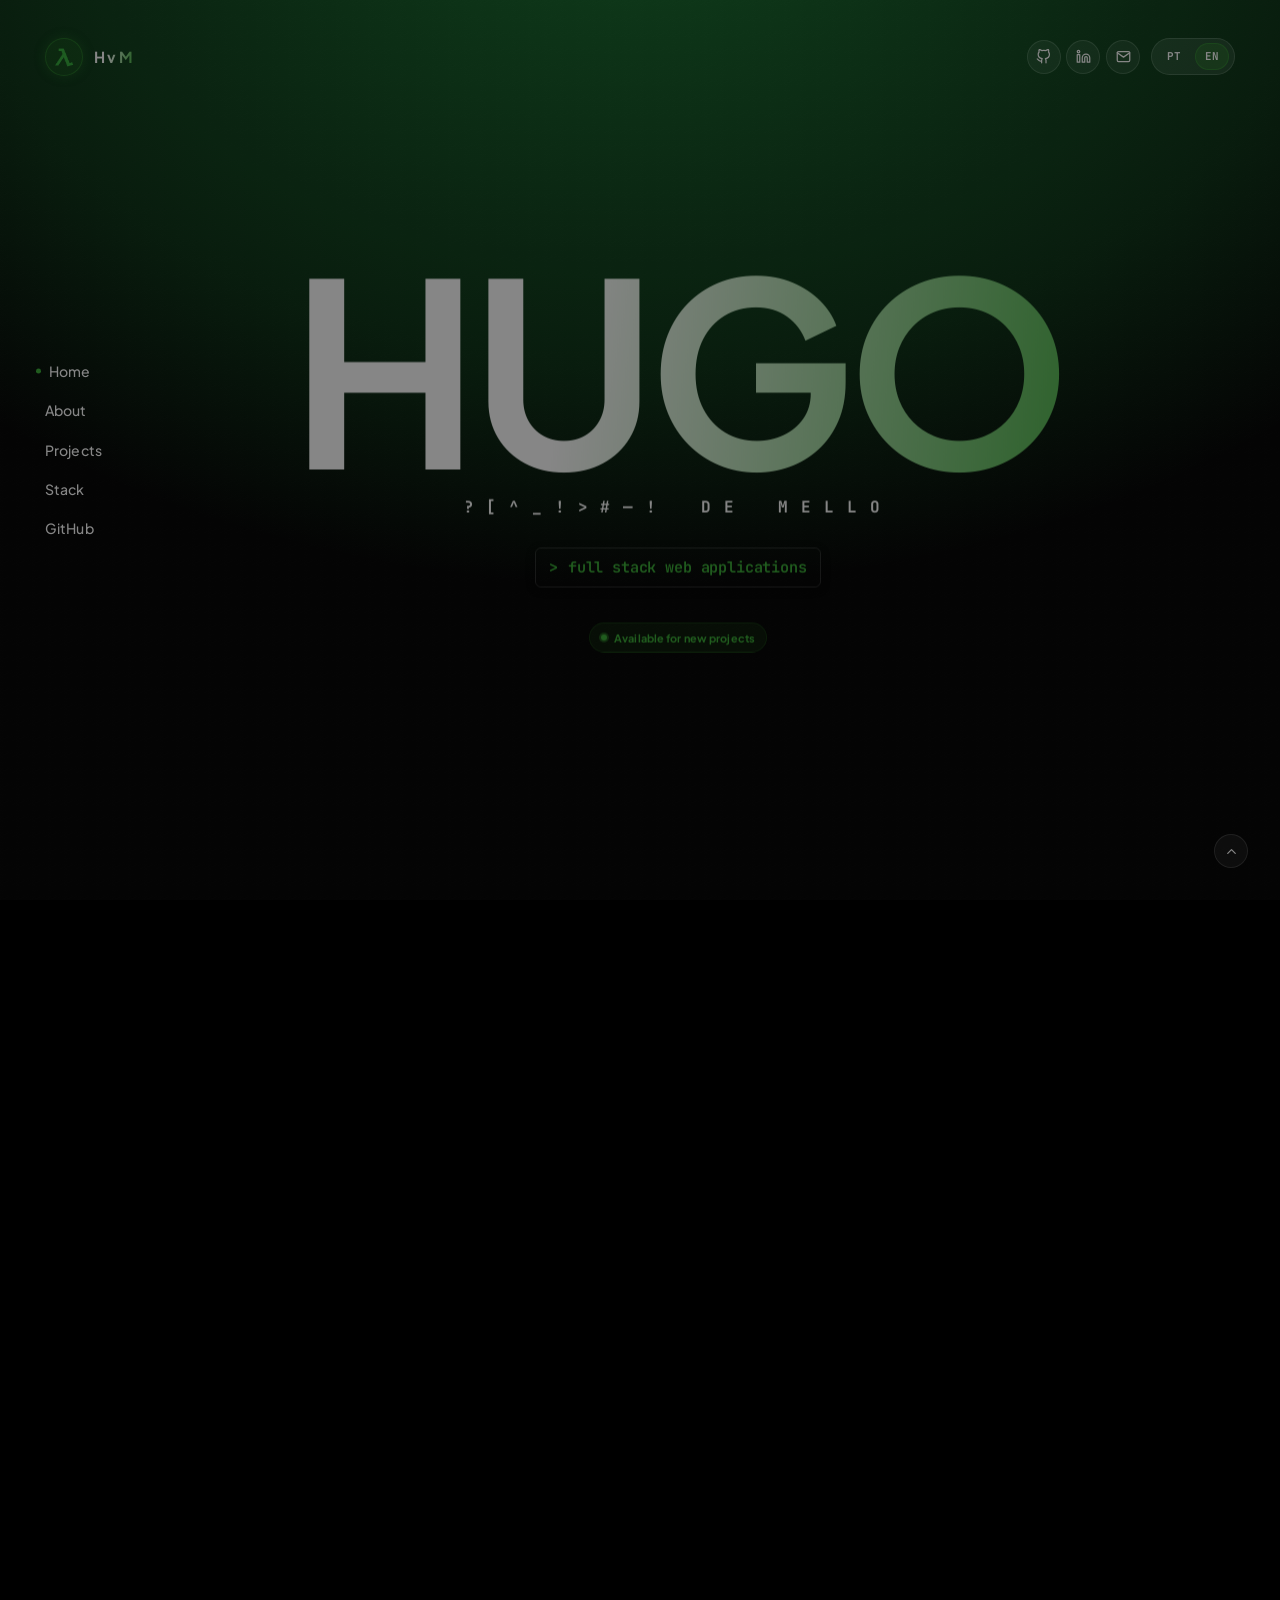
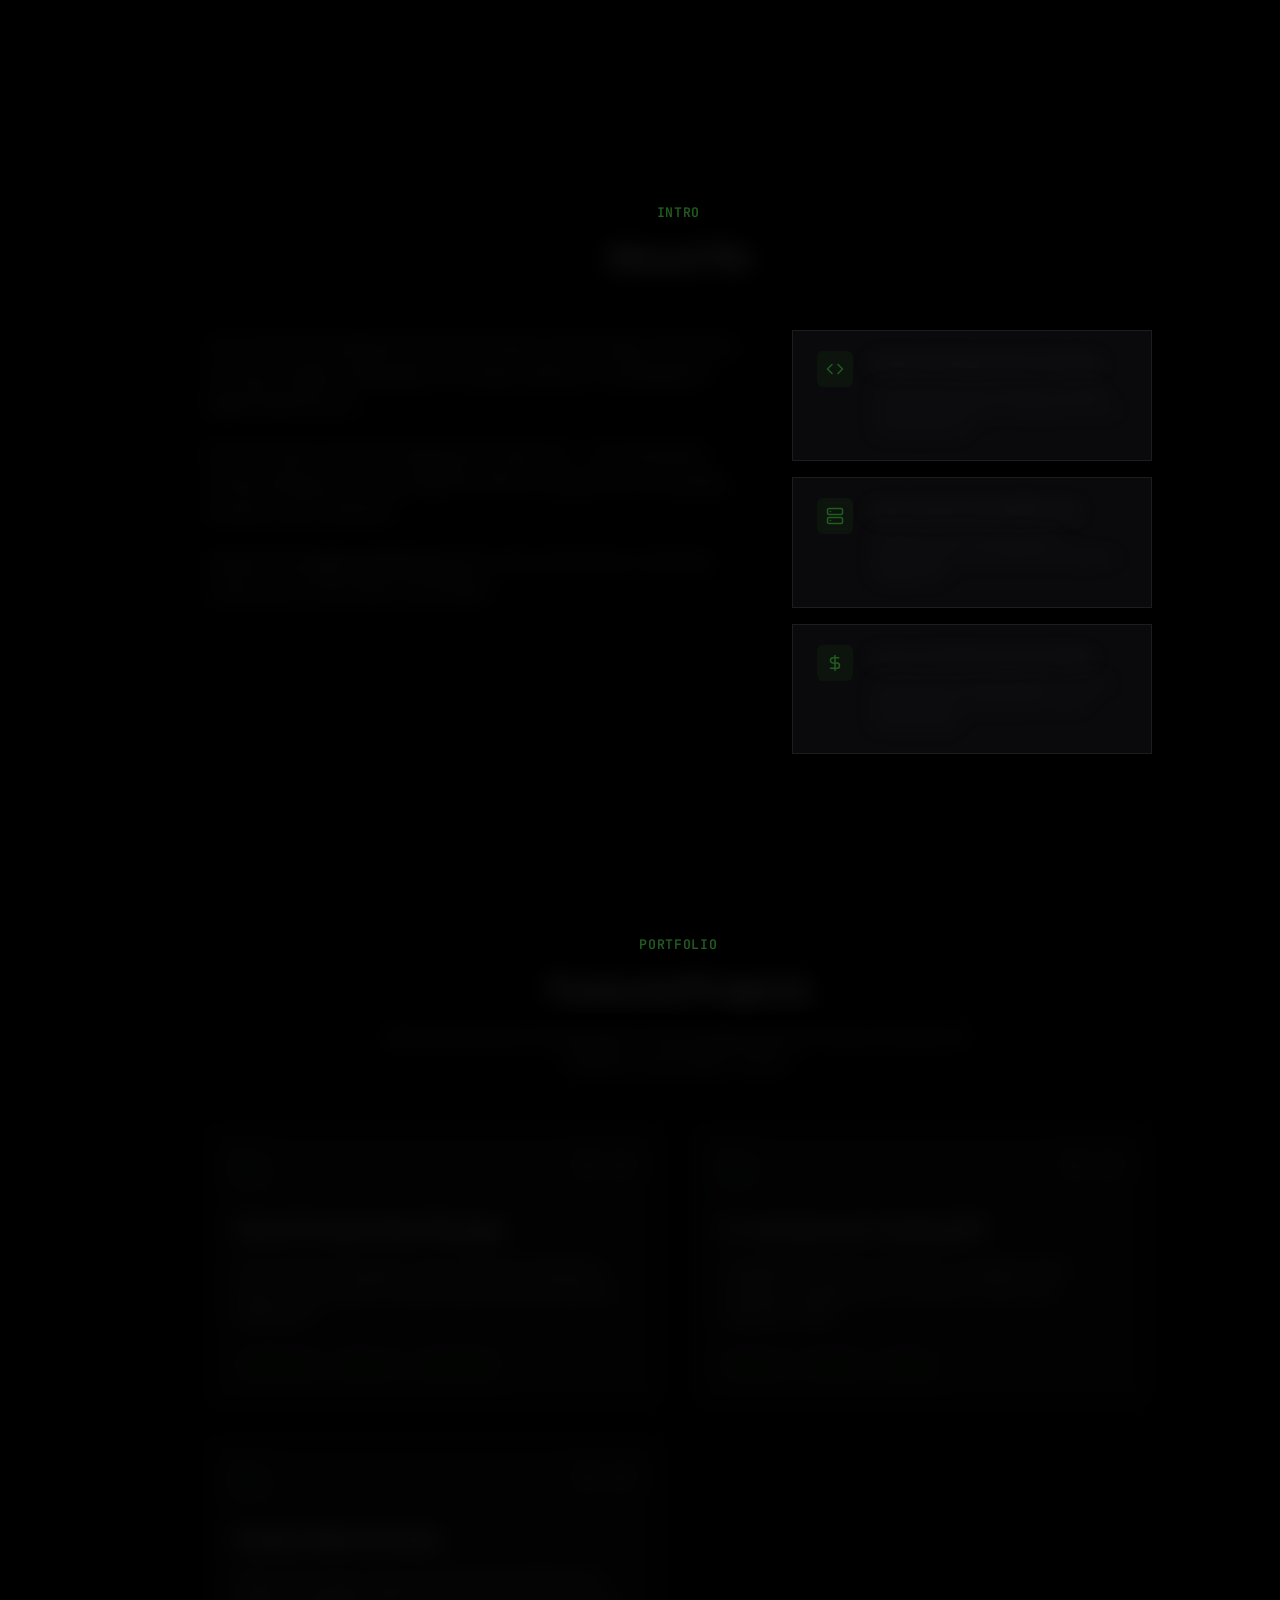
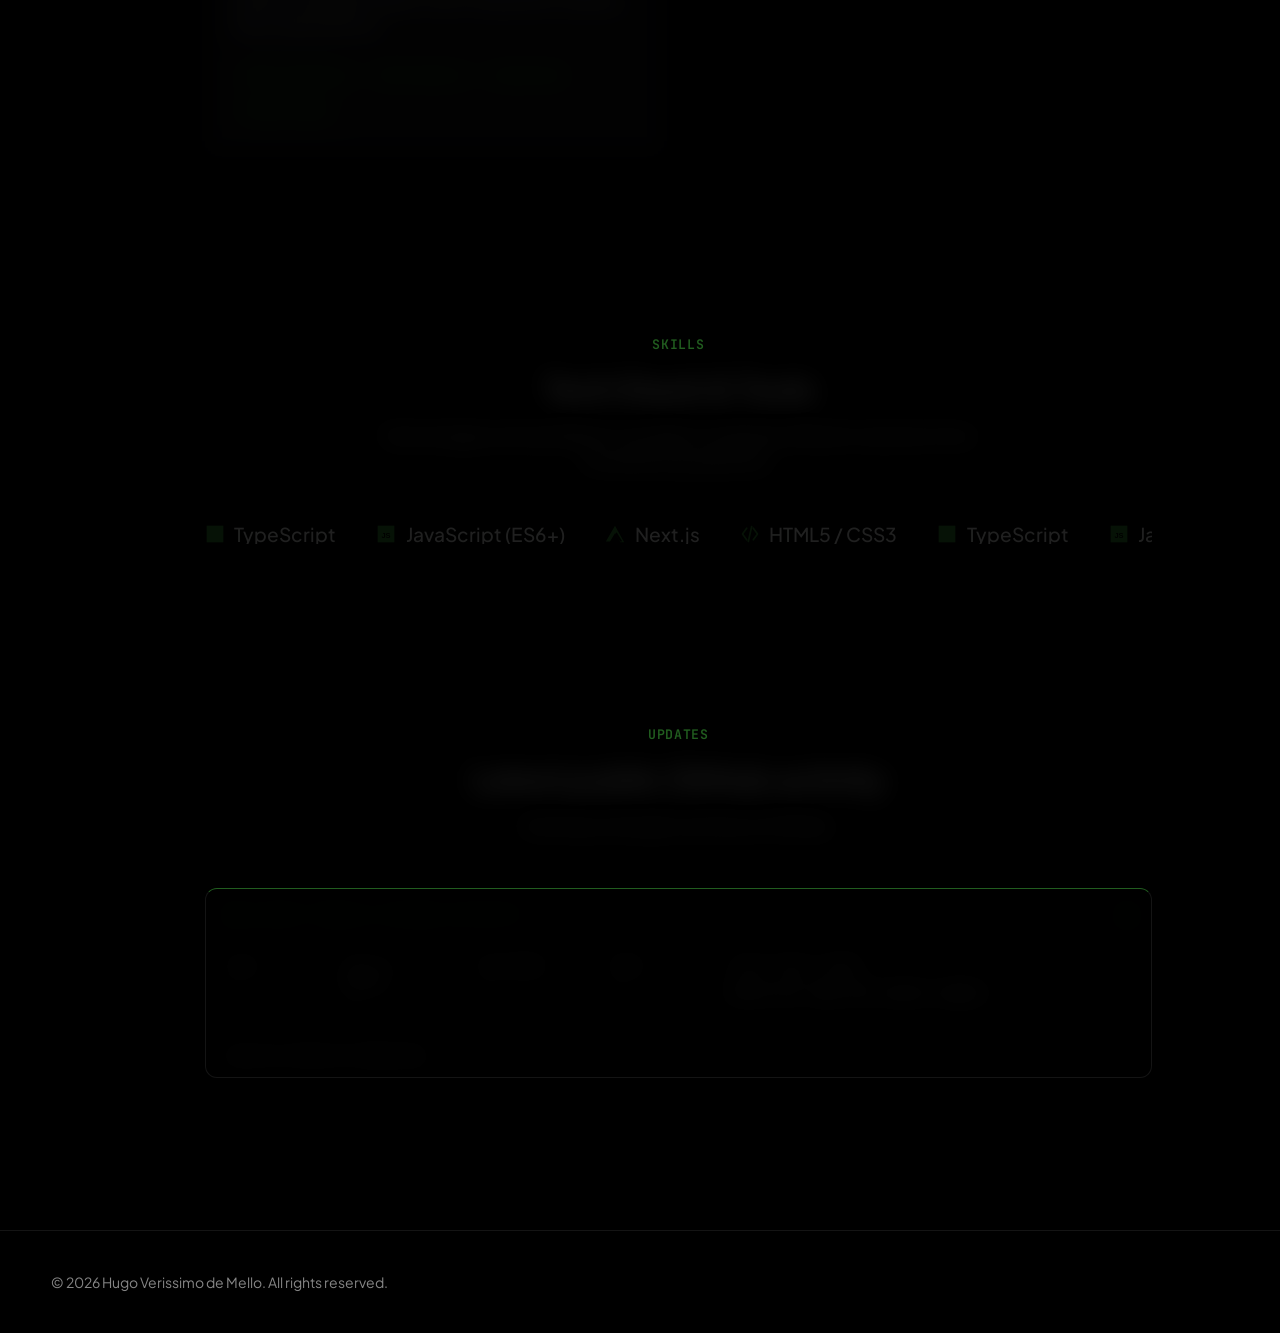
<file: index.html>
﻿<!DOCTYPE html>
<html lang="pt-BR">

<head>
    <meta charset="UTF-8">
    <meta name="viewport" content="width=device-width, initial-scale=1.0">
    <meta name="description"
        content="Portfólio de Hugo Verissimo de Mello - Desenvolvedor Full Stack especializado em TypeScript, React, Node.js e soluções web modernas.">
    <meta name="author" content="Hugo Verissimo de Mello">
    <meta property="og:title" content="Hugo Verissimo de Mello | Desenvolvedor Full Stack">
    <meta property="og:description"
        content="Portfólio moderno e direto ao ponto de Hugo Verissimo de Mello. Projetos, stack e contato.">
    <meta property="og:type" content="website">

    <title>Hugo Verissimo de Mello | Desenvolvedor Full Stack</title>

    <!-- Tipografia Moderna (Google Fonts) -->
    <link rel="preconnect" href="https://fonts.googleapis.com">
    <link rel="preconnect" href="https://fonts.gstatic.com" crossorigin>
    <link
        href="https://fonts.googleapis.com/css2?family=JetBrains+Mono:wght@400;500;600&family=Plus+Jakarta+Sans:wght@400;500;600;700;800&display=swap"
        rel="stylesheet">

    <link rel="stylesheet" href="css/main.css">
    <link rel="shortcut icon" href="assets/images/lambda.png" type="image/png" />

</head>

<body>
    <div id="section-glow" aria-hidden="true"></div>

    <!-- Cabeçalho & Navegação Fixa -->
    <header class="header">
        <div class="nav">
            <a href="#inicio" class="nav-brand" aria-label="Início">
                <div class="brand-avatar">
                    <img src="assets/images/lambda_puro.png" alt="" class="brand-logo">
                </div>
                <span class="brand-name">H v M</span>
            </a>



            <!-- Menu de Links com contorno redondo (Pill) e animação contínua -->
            <nav aria-label="Navegação principal">
                <ul class="nav-links" id="nav-links">
                    
           
                    <li><a href="#inicio" class="nav-link" data-i18n="nav.home">Início</a></li>


                    <li><a href="#sobre" class="nav-link"><span data-i18n="nav.about">Sobre</span><svg
                                class="nav-link-outline" viewBox="0 0 100 40" preserveAspectRatio="none"
                                aria-hidden="true">
                                <rect x="0.75" y="0.75" width="98.5" height="38.5" rx="19.25" ry="19.25"
                                    pathLength="100">
                                </rect>
                            </svg></a></li>
                            
                    <li><a href="#projetos" class="nav-link"><span data-i18n="nav.projects">Projetos</span><svg
                                class="nav-link-outline" viewBox="0 0 100 40" preserveAspectRatio="none"
                                aria-hidden="true">
                                <rect x="0.75" y="0.75" width="98.5" height="38.5" rx="19.25" ry="19.25"
                                    pathLength="100">
                                </rect>
                            </svg></a></li>
                    <li><a href="#stack" class="nav-link"><span data-i18n="nav.stack">Stack</span><svg
                                class="nav-link-outline" viewBox="0 0 100 40" preserveAspectRatio="none"
                                aria-hidden="true">
                                <rect x="0.75" y="0.75" width="98.5" height="38.5" rx="19.25" ry="19.25"
                                    pathLength="100">
                                </rect>
                            </svg></a></li>
                    <li><a href="#github" class="nav-link" data-i18n="nav.github">GitHub</a></li>

                </ul>
            </nav>

            <!-- Ações do Menu -->
            <div class="nav-actions">
                <!-- Ícones de Contato no Topo -->
                <div class="header-socials" aria-label="Redes sociais e contato">
                    <a href="https://github.com/hugohvm25" target="_blank" rel="noopener noreferrer"
                        class="header-social-link" aria-label="GitHub">
                        <svg viewBox="0 0 24 24" fill="none" stroke="currentColor" stroke-width="2"
                            stroke-linecap="round" stroke-linejoin="round">
                            <path
                                d="M9 19c-5 1.5-5-2.5-7-3m14 6v-3.87a3.37 3.37 0 0 0-.94-2.61c3.14-.35 6.44-1.54 6.44-7A5.44 5.44 0 0 0 20 4.77 5.07 5.07 0 0 0 19.91 1S18.73.65 16 2.48a13.38 13.38 0 0 0-7 0C6.27.65 5.09 1 5.09 1A5.07 5.07 0 0 0 5 4.77a5.44 5.44 0 0 0-1.5 3.78c0 5.42 3.3 6.61 6.44 7A3.37 3.37 0 0 0 9 18.13V22">
                            </path>
                        </svg>
                    </a>
                    <a href="https://www.linkedin.com/in/hugo-verissimo-de-mello/" target="_blank"
                        rel="noopener noreferrer" class="header-social-link" aria-label="LinkedIn">
                        <svg viewBox="0 0 24 24" fill="none" stroke="currentColor" stroke-width="2"
                            stroke-linecap="round" stroke-linejoin="round">
                            <path d="M16 8a6 6 0 0 1 6 6v7h-4v-7a2 2 0 0 0-2-2 2 2 0 0 0-2 2v7h-4v-7a6 6 0 0 1 6-6z">
                            </path>
                            <rect x="2" y="9" width="4" height="12"></rect>
                            <circle cx="4" cy="4" r="2"></circle>
                        </svg>
                    </a>
                    <a href="mailto:hgmello25@gmail.com" class="header-social-link" aria-label="E-mail">
                        <svg viewBox="0 0 24 24" fill="none" stroke="currentColor" stroke-width="2"
                            stroke-linecap="round" stroke-linejoin="round">
                            <path d="M4 4h16c1.1 0 2 .9 2 2v12c0 1.1-.9 2-2 2H4c-1.1 0-2-.9-2-2V6c0-1.1.9-2 2-2z">
                            </path>
                            <polyline points="22,6 12,13 2,6"></polyline>
                        </svg>
                    </a>
                </div>

                <div class="lang-switch" role="group" aria-label="Idioma">
                    <button type="button" class="lang-btn active" data-lang="pt" aria-pressed="true">PT</button>

                    <button type="button" class="lang-btn" data-lang="en" aria-pressed="false">EN</button>
                </div>
            </div>
        </div>


    </header>

    <main>
        <!-- ====================================================================
         HERO SECTION (Apresentação Principal)
         ==================================================================== -->
        <section class="section hero" id="inicio">
            <div class="container hero-grid">
                <div class="hero-content">
                    <div class="hero-identity">



                        <div class="hero-name-wrapper">
                            <h1 class="hero-name-first highlight"><strong>HUGO</strong></h1>
                            <div class="hero-name-last" aria-label="Verissimo de Mello">
                                <span>VERISSIMO</span>
                                <span>DE</span>
                                <span>MELLO</span>
                            </div>
                        </div>

                        <div class="hero-scramble-box" aria-label="Especialidades">
                            <span class="scramble-prompt" aria-hidden="true">&gt;</span>
                            <span class="scramble-text" id="code-roulette">aplicações web full stack</span>
                        </div>

                        <div class="status-pill">
                            <span class="status-dot"></span>
                            <span data-i18n="hero.status">Disponível para novos projetos</span>
                        </div>

                    </div>

                    <div class="hero-intro">
                        <h2 class="hero-title" data-i18n="hero.title">
                            Desenvolvedor <span class="highlight">Full Stack</span> criando produtos de alto impacto.
                        </h2>

                        <p class="hero-subtitle" data-i18n="hero.subtitle">
                            Olá, sou <strong>Hugo Verissimo de Mello</strong>. Construo aplicações web completas,
                            escaláveis
                            e eficientes, unindo código limpo no backend com interfaces fluidas e intuitivas no
                            frontend.
                        </p>

                        <div class="hero-cta">
                            <a href="#projetos" class="btn btn-projects">
                                <span data-i18n="hero.btnProjects">Explorar Projetos</span>
                                <svg viewBox="0 0 24 24" fill="none" stroke="currentColor" stroke-width="2"
                                    stroke-linecap="round" stroke-linejoin="round">
                                    <line x1="7" y1="17" x2="17" y2="7"></line>
                                    <polyline points="7 7 17 7 17 17"></polyline>
                                </svg>
                            </a>
                        </div>
                    </div>
                </div>


            </div>
        </section>




        <!-- ====================================================================
         SEÇÃO SOBRE MIM (Direta e Objetiva)
         ==================================================================== -->
        <section class="section" id="sobre">
            <div class="container">
                <div class="section-header">
                    <span class="section-tag" data-i18n="about.tag">Apresentação</span>
                    <h2 class="section-title" data-i18n="about.title">Sobre Mim</h2>
                </div>

                <div class="about-grid">
                    <div class="about-text">
                        <p data-i18n="about.p1">
                            Sou um desenvolvedor apaixonado por tecnologia e engenharia de software, focado em
                            transformar problemas complexos em produtos digitais simples, eficientes e agradáveis de
                            usar.
                        </p>
                        <p data-i18n="about.p2">
                            Minha atuação abrange todo o ciclo de vida da aplicação — desde o planejamento e modelagem
                            de bancos de dados relacionais e APIs RESTful até interfaces responsivas, acessíveis e com
                            excelente usabilidade.
                        </p>
                        <p data-i18n="about.p3">
                            Acredito que um <strong> bom software</strong> é aquele que entrega valor real, possui
                            código
                            compreensível e escala com sustentabilidade.
                        </p>
                    </div>

                    <div class="about-highlights">
                        <div class="highlight-card">
                            <div class="highlight-icon">
                                <svg viewBox="0 0 24 24" fill="none" stroke="currentColor" stroke-width="2"
                                    stroke-linecap="round" stroke-linejoin="round">
                                    <polyline points="16 18 22 12 16 6"></polyline>
                                    <polyline points="8 6 2 12 8 18"></polyline>
                                </svg>
                            </div>
                            <div>
                                <h3 class="highlight-title" data-i18n="about.card1Title">Frontend Moderno & Responsivo
                                </h3>
                                <p class="highlight-desc" data-i18n="about.card1Desc">Criação de interfaces reativas,
                                    componentes reutilizáveis e foco total na experiência do usuário.</p>
                            </div>
                        </div>

                        <div class="highlight-card">
                            <div class="highlight-icon">
                                <svg viewBox="0 0 24 24" fill="none" stroke="currentColor" stroke-width="2"
                                    stroke-linecap="round" stroke-linejoin="round">
                                    <rect x="2" y="2" width="20" height="8" rx="2" ry="2"></rect>
                                    <rect x="2" y="14" width="20" height="8" rx="2" ry="2"></rect>
                                    <line x1="6" y1="6" x2="6.01" y2="6"></line>
                                    <line x1="6" y1="18" x2="6.01" y2="18"></line>
                                </svg>
                            </div>
                            <div>
                                <h3 class="highlight-title" data-i18n="about.card2Title">Backend Robusto & APIs REST
                                </h3>
                                <p class="highlight-desc" data-i18n="about.card2Desc">Arquitetura de microsserviços e
                                    monólitos modulares, autenticação segura e integração com bancos de dados.</p>
                            </div>
                        </div>

                        <div class="highlight-card">
                            <div class="highlight-icon">
                                <svg viewBox="0 0 24 24" fill="none" stroke="currentColor" stroke-width="2"
                                    stroke-linecap="round" stroke-linejoin="round">
                                    <path d="M12 2v20M17 5H9.5a3.5 3.5 0 0 0 0 7h5a3.5 3.5 0 0 1 0 7H6"></path>
                                </svg>
                            </div>
                            <div>
                                <h3 class="highlight-title" data-i18n="about.card3Title">Foco em Performance & Valor
                                </h3>
                                <p class="highlight-desc" data-i18n="about.card3Desc">Otimização contínua de
                                    carregamento, boas práticas de SEO e foco nas regras de negócio.</p>
                            </div>
                        </div>
                    </div>
                </div>
            </div>
        </section>



        <!-- ====================================================================
         SEÇÃO PROJETOS EM DESTAQUE
         ==================================================================== -->
        <section class="section" id="projetos">
            <div class="container">
                <div class="section-header">
                    <span class="section-tag" data-i18n="projects.tag">Portfólio</span>
                    <h2 class="section-title" data-i18n="projects.title">Projetos em Destaque</h2>
                    <p class="section-description" data-i18n="projects.desc">
                        Algumas soluções e projetos que desenvolvi com foco em usabilidade, arquitetura limpa e
                        tecnologias modernas.
                    </p>
                </div>

                <div class="projects-grid">
                    <!-- Projeto 1 -->
                    <article class="project-card">
                        <div class="project-top">
                            <div class="project-folder-icon">
                                <svg viewBox="0 0 24 24" fill="none" stroke="currentColor" stroke-width="1.8"
                                    stroke-linecap="round" stroke-linejoin="round">
                                    <path
                                        d="M22 19a2 2 0 0 1-2 2H4a2 2 0 0 1-2-2V5a2 2 0 0 1 2-2h5l2 3h9a2 2 0 0 1 2 2z">
                                    </path>
                                </svg>
                            </div>
                            <div class="project-links">
                                <a href="https://github.com/hugohvm25" target="_blank" rel="noopener noreferrer"
                                    class="project-link-btn" aria-label="Código no GitHub">
                                    <svg viewBox="0 0 24 24" fill="none" stroke="currentColor" stroke-width="2"
                                        stroke-linecap="round" stroke-linejoin="round">
                                        <path
                                            d="M9 19c-5 1.5-5-2.5-7-3m14 6v-3.87a3.37 3.37 0 0 0-.94-2.61c3.14-.35 6.44-1.54 6.44-7A5.44 5.44 0 0 0 20 4.77 5.07 5.07 0 0 0 19.91 1S18.73.65 16 2.48a13.38 13.38 0 0 0-7 0C6.27.65 5.09 1 5.09 1A5.07 5.07 0 0 0 5 4.77a5.44 5.44 0 0 0-1.5 3.78c0 5.42 3.3 6.61 6.44 7A3.37 3.37 0 0 0 9 18.13V22">
                                        </path>
                                    </svg>
                                </a>
                                <a href="#" class="project-link-btn" aria-label="Demo do Projeto">
                                    <svg viewBox="0 0 24 24" fill="none" stroke="currentColor" stroke-width="2"
                                        stroke-linecap="round" stroke-linejoin="round">
                                        <path d="M18 13v6a2 2 0 0 1-2 2H5a2 2 0 0 1-2-2V8a2 2 0 0 1 2-2h6"></path>
                                        <polyline points="15 3 21 3 21 9"></polyline>
                                        <line x1="10" y1="14" x2="21" y2="3"></line>
                                    </svg>
                                </a>
                            </div>
                        </div>

                        <h3 class="project-title" data-i18n="projects.p1Title">Gestor de Tarefas & Produtividade</h3>
                        <p class="project-description" data-i18n="projects.p1Desc">
                            Aplicação web completa para acompanhamento de tarefas e métricas em tempo real, com
                            autenticação segura JWT e dashboard interativo.
                        </p>

                        <ul class="project-tags">
                            <li class="tag-badge">TypeScript</li>
                            <li class="tag-badge">Node.js</li>
                            <li class="tag-badge">PostgreSQL</li>
                        </ul>
                    </article>

                    <!-- Projeto 2 -->
                    <article class="project-card">
                        <div class="project-top">
                            <div class="project-folder-icon">
                                <svg viewBox="0 0 24 24" fill="none" stroke="currentColor" stroke-width="1.8"
                                    stroke-linecap="round" stroke-linejoin="round">
                                    <path
                                        d="M22 19a2 2 0 0 1-2 2H4a2 2 0 0 1-2-2V5a2 2 0 0 1 2-2h5l2 3h9a2 2 0 0 1 2 2z">
                                    </path>
                                </svg>
                            </div>
                            <div class="project-links">
                                <a href="https://github.com/hugohvm25" target="_blank" rel="noopener noreferrer"
                                    class="project-link-btn" aria-label="Código no GitHub">
                                    <svg viewBox="0 0 24 24" fill="none" stroke="currentColor" stroke-width="2"
                                        stroke-linecap="round" stroke-linejoin="round">
                                        <path
                                            d="M9 19c-5 1.5-5-2.5-7-3m14 6v-3.87a3.37 3.37 0 0 0-.94-2.61c3.14-.35 6.44-1.54 6.44-7A5.44 5.44 0 0 0 20 4.77 5.07 5.07 0 0 0 19.91 1S18.73.65 16 2.48a13.38 13.38 0 0 0-7 0C6.27.65 5.09 1 5.09 1A5.07 5.07 0 0 0 5 4.77a5.44 5.44 0 0 0-1.5 3.78c0 5.42 3.3 6.61 6.44 7A3.37 3.37 0 0 0 9 18.13V22">
                                        </path>
                                    </svg>
                                </a>
                                <a href="#" class="project-link-btn" aria-label="Demo do Projeto">
                                    <svg viewBox="0 0 24 24" fill="none" stroke="currentColor" stroke-width="2"
                                        stroke-linecap="round" stroke-linejoin="round">
                                        <path d="M18 13v6a2 2 0 0 1-2 2H5a2 2 0 0 1-2-2V8a2 2 0 0 1 2-2h6"></path>
                                        <polyline points="15 3 21 3 21 9"></polyline>
                                        <line x1="10" y1="14" x2="21" y2="3"></line>
                                    </svg>
                                </a>
                            </div>
                        </div>

                        <h3 class="project-title" data-i18n="projects.p2Title">API de Catálogo & E-commerce</h3>
                        <p class="project-description" data-i18n="projects.p2Desc">
                            API RESTful escalável projetada para gerenciar catálogos de produtos, carrinho de compras,
                            controle de estoque e processamento de pedidos.
                        </p>

                        <ul class="project-tags">
                            <li class="tag-badge">Node.js</li>
                            <li class="tag-badge">Express</li>
                            <li class="tag-badge">Docker</li>
                        </ul>
                    </article>

                    <!-- Projeto 3 -->
                    <article class="project-card">
                        <div class="project-top">
                            <div class="project-folder-icon">
                                <svg viewBox="0 0 24 24" fill="none" stroke="currentColor" stroke-width="1.8"
                                    stroke-linecap="round" stroke-linejoin="round">
                                    <path
                                        d="M22 19a2 2 0 0 1-2 2H4a2 2 0 0 1-2-2V5a2 2 0 0 1 2-2h5l2 3h9a2 2 0 0 1 2 2z">
                                    </path>
                                </svg>
                            </div>
                            <div class="project-links">
                                <a href="https://github.com/hugohvm25/hugohvm25.github.io" target="_blank"
                                    rel="noopener noreferrer" class="project-link-btn" aria-label="Código no GitHub">
                                    <svg viewBox="0 0 24 24" fill="none" stroke="currentColor" stroke-width="2"
                                        stroke-linecap="round" stroke-linejoin="round">
                                        <path
                                            d="M9 19c-5 1.5-5-2.5-7-3m14 6v-3.87a3.37 3.37 0 0 0-.94-2.61c3.14-.35 6.44-1.54 6.44-7A5.44 5.44 0 0 0 20 4.77 5.07 5.07 0 0 0 19.91 1S18.73.65 16 2.48a13.38 13.38 0 0 0-7 0C6.27.65 5.09 1 5.09 1A5.07 5.07 0 0 0 5 4.77a5.44 5.44 0 0 0-1.5 3.78c0 5.42 3.3 6.61 6.44 7A3.37 3.37 0 0 0 9 18.13V22">
                                        </path>
                                    </svg>
                                </a>
                                <a href="#" class="project-link-btn" aria-label="Demo do Projeto">
                                    <svg viewBox="0 0 24 24" fill="none" stroke="currentColor" stroke-width="2"
                                        stroke-linecap="round" stroke-linejoin="round">
                                        <path d="M18 13v6a2 2 0 0 1-2 2H5a2 2 0 0 1-2-2V8a2 2 0 0 1 2-2h6"></path>
                                        <polyline points="15 3 21 3 21 9"></polyline>
                                        <line x1="10" y1="14" x2="21" y2="3"></line>
                                    </svg>
                                </a>
                            </div>
                        </div>

                        <h3 class="project-title" data-i18n="projects.p3Title">Portfólio Web Moderno</h3>
                        <p class="project-description" data-i18n="projects.p3Desc">
                            Website pessoal responsivo de alta performance com temas claro e escuro dinâmicos,
                            microinterações e zero dependências pesadas.
                        </p>

                        <ul class="project-tags">
                            <li class="tag-badge">HTML5 Semântico</li>
                            <li class="tag-badge">CSS3 Moderno</li>
                            <li class="tag-badge">JavaScript</li>
                            <li class="tag-badge">GitHub Pages</li>
                        </ul>
                    </article>
                </div>
            </div>
        </section>



        <!-- ====================================================================
         SEÇÃO TECNOLOGIAS & FERRAMENTAS (STACK)
         ==================================================================== -->

        <section class="section" id="stack">
            <div class="container">
                <div class="section-header">
                    <span class="section-tag" data-i18n="stack.tag">Competências</span>
                    <h2 class="section-title" data-i18n="stack.title">Stack & Ferramentas</h2>
                    <p class="section-description" data-i18n="stack.desc">
                        Tecnologias que utilizo no dia a dia para construir soluções eficientes do frontend ao deploy.
                    </p>
                </div>

                <div class="skills-carousel" role="region" aria-label="Carrossel de tecnologias">
                    <div class="skills-carousel-track">
                        <!-- TypeScript -->
                        <article class="skill-tile">
                            <div class="skill-tile-content">
                                <div class="skill-tile-icon-wrapper">
                                    <svg class="skill-tile-icon" viewBox="0 0 24 24" aria-hidden="true">
                                        <path fill="currentColor" d="M2 2h20v20H2z" />
                                        <path fill="currentColor"
                                            d="M12 11h4v2h-1v6h-2v-6h-1zM8 11h3v2H9v1h2v2H9v1h2v2H8z" />
                                    </svg>
                                </div>
                                <h4 class="skill-tile-name">TypeScript</h4>
                            </div>
                        </article>

                        <!-- JavaScript -->
                        <article class="skill-tile">
                            <div class="skill-tile-content">
                                <div class="skill-tile-icon-wrapper">
                                    <svg class="skill-tile-icon" viewBox="0 0 24 24" aria-hidden="true">
                                        <path fill="currentColor" d="M2 2h20v20H2z" />
                                        <text x="12" y="17" fill="var(--bg-body)" text-anchor="middle" font-size="9"
                                            font-family="sans-serif" font-weight="700">JS</text>
                                    </svg>
                                </div>
                                <h4 class="skill-tile-name">JavaScript (ES6+)</h4>
                            </div>
                        </article>

                        <!-- Next.js -->
                        <article class="skill-tile">
                            <div class="skill-tile-content">
                                <div class="skill-tile-icon-wrapper">
                                    <svg class="skill-tile-icon" viewBox="0 0 24 24" aria-hidden="true">
                                        <path fill="currentColor" d="M12 2L1 21h5l6-10 6.5 11H23L12 2z" />
                                        <path fill="var(--bg-body)" d="M12.1 12.2L18 21h2.8L14 10z" />
                                    </svg>
                                </div>
                                <h4 class="skill-tile-name">Next.js</h4>
                            </div>
                        </article>

                        <!-- HTML5/CSS3 -->
                        <article class="skill-tile">
                            <div class="skill-tile-content">
                                <div class="skill-tile-icon-wrapper">
                                    <svg class="skill-tile-icon" viewBox="0 0 24 24" aria-hidden="true">
                                        <path d="m8 5-5 7 5 7M16 5l5 7-5 7M14 3l-4 18" fill="none" stroke="currentColor"
                                            stroke-width="2" stroke-linecap="round" stroke-linejoin="round" />
                                    </svg>
                                </div>
                                <h4 class="skill-tile-name">HTML5 / CSS3</h4>
                            </div>
                        </article>
                    </div>
                </div>
            </div>
        </section>



        <!-- ====================================================================
         SEÇÃO DE ATUALIZAÇÕES DO GITHUB
         ==================================================================== -->


        <section class="section" id="github">
            <div class="container">
                <div class="section-header">
                    <span class="section-tag" data-i18n="github.tag">Atualizações</span>
                    <h2 class="section-title" data-i18n="github.title">Últimas atividades do GitHub
                    </h2>

                    <p class="section-description" data-i18n="github.desc">
                        Resumo das movimentações de projetos no GitHub.
                    </p>
                </div>

                <section class="github-activity" aria-labelledby="github-activity-title">
                    <header class="github-activity-header">
                        <h3 class="github-activity-title" id="github-activity-title">
                            <svg viewBox="0 0 24 24" aria-hidden="true">
                                <path
                                    d="M12 .5C5.65.5.5 5.65.5 12c0 5.08 3.3 9.39 7.88 10.91.58.11.79-.25.79-.56v-2.02c-3.2.7-3.88-1.36-3.88-1.36-.53-1.34-1.28-1.7-1.28-1.7-1.05-.72.08-.7.08-.7 1.16.08 1.77 1.19 1.77 1.19 1.03 1.77 2.7 1.26 3.36.96.1-.75.4-1.26.73-1.55-2.55-.29-5.23-1.28-5.23-5.7 0-1.26.45-2.29 1.19-3.1-.12-.29-.52-1.47.11-3.06 0 0 .97-.31 3.18 1.18a11.1 11.1 0 0 1 5.79 0c2.2-1.49 3.17-1.18 3.17-1.18.63 1.59.24 2.77.12 3.06.74.81 1.18 1.84 1.18 3.1 0 4.43-2.68 5.4-5.24 5.69.41.36.78 1.06.78 2.14v3.17c0 .31.21.68.8.56A11.51 11.51 0 0 0 23.5 12C23.5 5.65 18.35.5 12 .5z">
                                </path>
                            </svg>
                            <span data-i18n="github.title">Últimas atividades do GitHub</span>
                        </h3>
                        <span class="github-activity-indicator" aria-hidden="true"></span>
                    </header>
                    <div class="github-activity-grid ">
                        <div class="github-activity-stat">
                            <span class="github-activity-label" data-i18n="github.total">Total</span>
                            <strong class="github-activity-value" id="github-total-count">—</strong>
                        </div>
                        <div class="github-activity-stat">
                            <span class="github-activity-label" data-i18n="github.year">Últimos 12 meses</span>
                            <strong class="github-activity-value" id="github-year-count">—</strong>
                        </div>
                        <div class="github-activity-stat">
                            <span class="github-activity-label" data-i18n="github.month">Este mês</span>
                            <strong class="github-activity-value" id="github-month-count">—</strong>
                        </div>
                        <div class="github-activity-stat">
                            <span class="github-activity-label" data-i18n="github.today">Hoje</span>
                            <strong class="github-activity-value" id="github-today-count">—</strong>
                        </div>

                        <div class="github-activity-commit">
                            <span class="github-activity-label" data-i18n="github.latest">Último commit público</span>
                            <a class="github-activity-commit-title" id="github-latest-commit"
                                href="https://github.com/hugohvm25" target="_blank" rel="noopener noreferrer"
                                data-i18n="github.loading">
                                Carregando atividade...
                            </a>
                            <span class="github-activity-commit-meta" id="github-latest-commit-meta"
                                data-i18n="github.loading">Carregando atividade...</span>
                        </div>
                    </div>
                    <p class="github-activity-status" id="github-activity-status" role="status" aria-live="polite"
                        data-i18n="github.loading">Carregando atividade...</p>
                </section>
            </div>
        </section>
    </main>


    <a href="#inicio" class="social-link back-to-top" aria-label="Voltar ao topo" title="Voltar ao topo">
        <svg viewBox="0 0 24 24" fill="none" stroke="currentColor" stroke-width="2" stroke-linecap="round"
            stroke-linejoin="round" aria-hidden="true">
            <path d="m18 15-6-6-6 6"></path>
        </svg>
    </a>

    <!-- Rodapé -->
    <footer class="footer">
        <div class="container footer-content">
            <p data-i18n="footer.rights">© 2026 Hugo Verissimo de Mello. Todos os direitos reservados.</p>
        </div>
    </footer>

    <div id="cursor" aria-hidden="true">
        <svg viewBox="0 0 24 24" xmlns="http://www.w3.org/2000/svg">
            <path class="cursor-fill-dark" d="M3.5 1.5L24 13.5L12.5 14Z" />
            <path class="cursor-fill-light" d="M3.5 1.5L12.5 14L8 22.5Z" />
            <path class="cursor-stroke" d="M3.5 1.5L24 13.5L12.5 14L8 22.5L3.5 1.5Z" fill="none" stroke-linejoin="round"
                stroke-width="2" />
        </svg>
    </div>

    <!-- Scripts Modulares -->
    <script src="js/theme.js"></script>
    <script src="js/navigation.js"></script>
    <script src="js/clipboard.js"></script>
    <script src="js/scroll.js"></script>
    <script src="js/title-marquee.js"></script>
    <script src="js/scramble.js"></script>
    <script src="js/i18n.js"></script>
    <script src="js/main.js"></script>
    <script src="js/skills-carousel.js"></script>
    <script src="js/cursor.js"></script>
    <script src="js/github-activity.js"></script>
    <script src="js/section-glow.js"></script>
    <script src="js/scroll-blur.js"></script>
    <script src="js/hero-name-gradient.js"></script>
</body>

</html>
</file>
<file: css/main.css>
/* ==========================================================================
   PORTFÓLIO HUGO VERISSIMO DE MELLO - CSS CENTRAL (ENTRY POINT)
   Importa os módulos de forma granular e organizada
   ========================================================================== */

/* 1. Design Tokens & Variáveis (Dark/Light) */
@import url('./variables.css');

/* 2. Reset & Estrutura Base */
@import url('./base.css');

/* 3. Componentes Reutilizáveis (Botões, Badges, Status) */
@import url('./components.css');
@import url('./cursor.css');

/* 4. Cabeçalho & Navegação */
@import url('./header.css');

/* 5. Seções Específicas */
@import url('./hero.css');
@import url('./about.css');
@import url('./projects.css');
@import url('./skills.css');
@import url('./contact.css');
@import url('./card-effects.css');
@import url('./grain.css');
</file>
